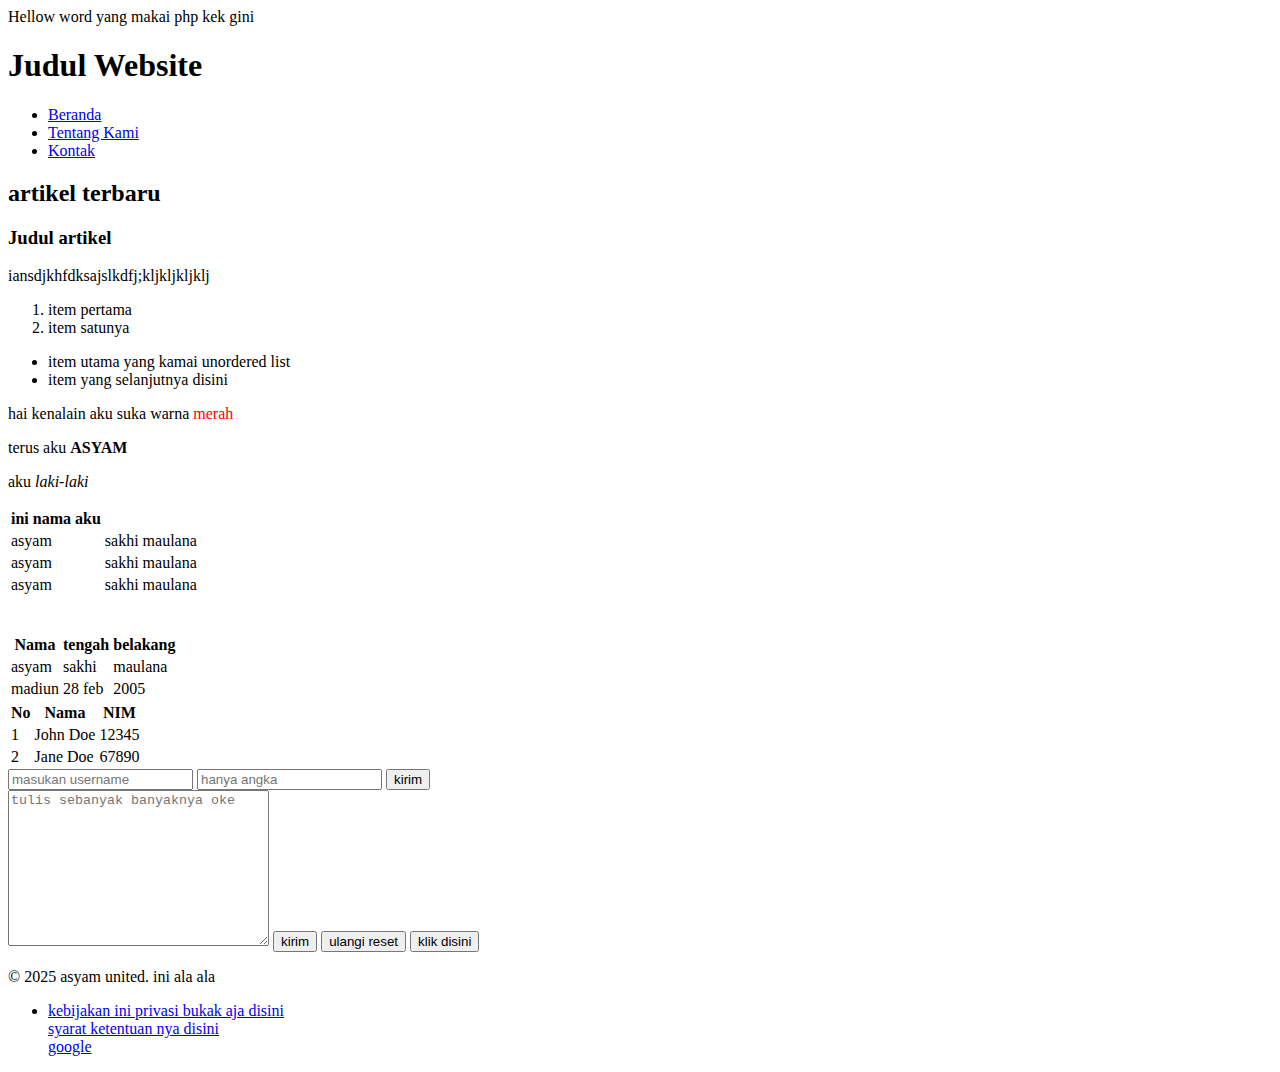
<file: php/index.html>
<!DOCTYPE html>
<html lang="en">
<head>
    <meta charset="UTF-8">
    <meta name="viewport" content="width=device-width, initial-scale=1.0">
    <title>asyam coba coba</title>
    
</head>
<body>
    <h?php
    <h1>Hellow word yang makai php kek gini </h1>
    <header>
        <h1>Judul Website</h1>
        <nav>
            <ul>
                <li><a href="#">Beranda</a></li>
                <li><a href="#">Tentang Kami</a></li>
                <li><a href="#">Kontak</a></li>
            </ul>
        </nav>
    </header>
    <main>
        <h2>artikel terbaru</h2>
        <div>
            <h3>Judul artikel</h3>
            <p>iansdjkhfdksajslkdfj;kljkljkljklj</p>
        </div>
    </main>

    <ol><!--ini yang ordered list-->
        <li>item pertama</li>
        <li>item satunya</li>
    </ol>
    
    <ul><!--ini yang unordered-->
        <li>item utama yang kamai unordered list</li>
        <li>item yang selanjutnya disini</li>
    </ul>

    <!--terus teks span-->
    <p>hai kenalain aku suka warna <span style="color: red;">merah</span></p>
    <!--terus makai strong-->
    <p>terus aku <strong>ASYAM</strong></p>
    <!--terus lagi ini penekanan atau cetak miring -->
    <p>aku <em>laki-laki</em></p>

    <!--terus table-->
    <table><th>ini nama aku</th>
        <tr>
            <td>asyam</td>
            <td>sakhi</td>
            <td>maulana</td>
        </tr>
        <tr>
            <td>asyam</td>
            <td>sakhi</td>
            <td>maulana</td>
        </tr>
                <tr>
                    <td>asyam</td>
                    <td>sakhi</td>
                    <td>maulana</td>
                </tr>
    </table>
    <br>
    <table>
        <thead>
            <tbody
                <tr>
                    <th>Nama</th>
                    <th>tengah</th>
                    <th>belakang</th>
                </tr>
            
                <tr>
                    <td>asyam</td>
                    <td>sakhi</td>
                    <td>maulana</td>
                </tr>
                
                <tr>
                    <td>madiun</td>
                    <td>28 feb</td>
                    <td>2005</td>
                </tr>
            </tbody>
        <thead
    </table>
    <br>

    <table>
        <thead>
            <tr>
                <th>No</th>
                <th>Nama</th>
                <th>NIM</th>
            </tr>
        </thead>
        <tbody>
            <tr>
                <td>1</td>
                <td>John Doe</td>
                <td>12345</td>
            </tr>
            <tr>
                <td>2</td>
                <td>Jane Doe</td>
                <td>67890</td>
            </tr>
        </tbody>
    </table>
    <form action="product.php" method="post">
        <input type="text" name="username" placeholder="masukan username">
        <input type="password" name="password" placeholder="hanya angka">
        <input type="submit" value="kirim">
    </form>
    <textarea name="ketik pesan anda ..." rows="10" cols="30" placeholder="tulis sebanyak banyaknya oke"></textarea>
    <button type="submit">kirim</button>
    <button type="reset">ulangi reset</button>
    <button type="button">klik disini</button>
</body>
<footer>
    <p>&copy; 2025 asyam united. ini ala ala</p>
    <nav>
        <ul>
            <li>
                <a href="#">kebijakan ini privasi bukak aja disini</a>
                <br>
                <a href="#">syarat ketentuan nya disini</b>
                <br>
                <a href="https://www.google.com/">google</a>
            </li>
        </ul>
    </nav>
</footer>
</html>
</file>
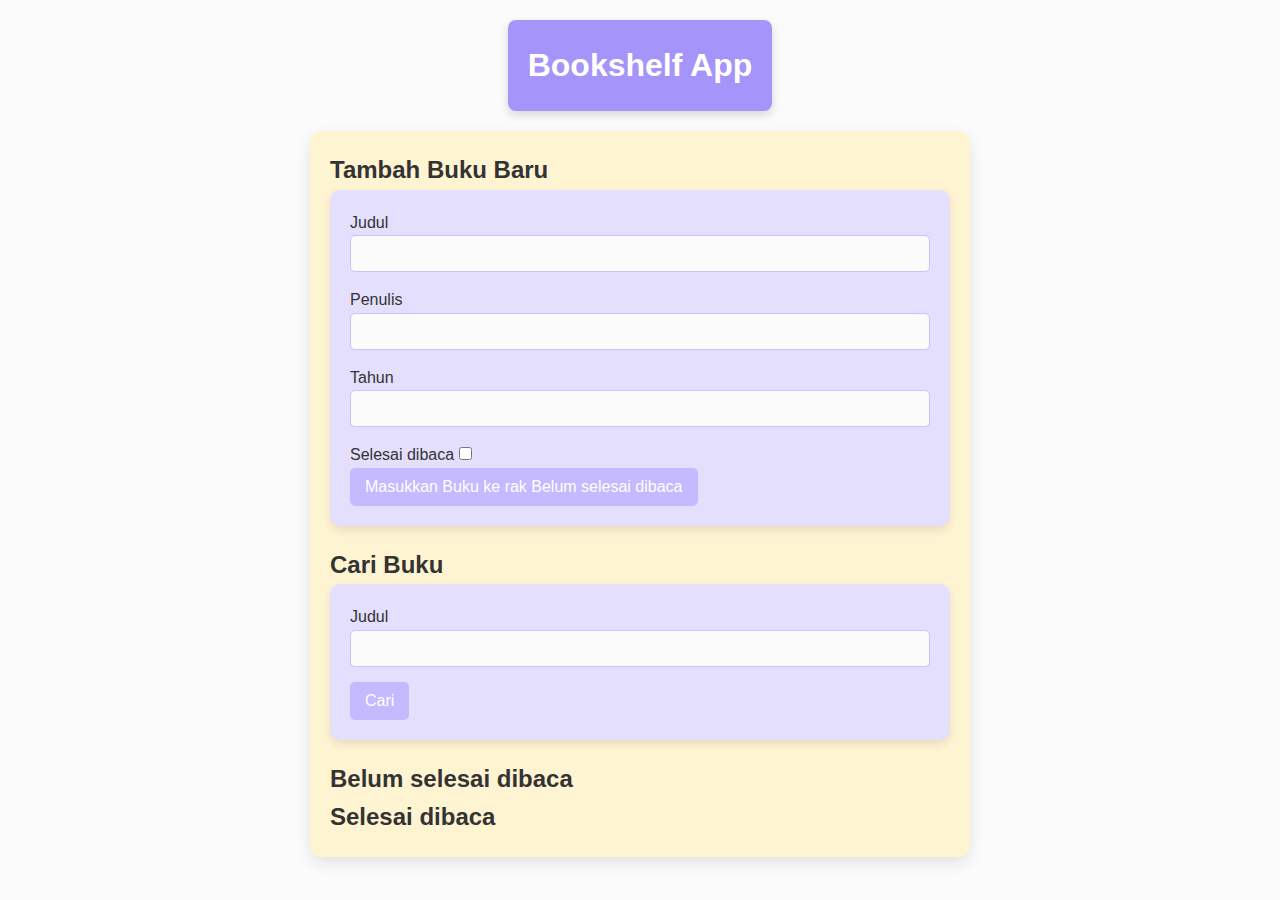
<file: Belajar Membuat Front-End Web untuk Pemula/bookselfpart1/index.html>
<!DOCTYPE html>
<html lang="en">

<head>
    <meta http-equiv="Content-Type" content="text/html;charset=UTF-8" />
    <meta name="viewport" content="width=device-width, initial-scale=1.0" />
    <title>Bookshelf App</title>

    <!-- Impor CSS -->
    <link rel="stylesheet" href="style.css" />

    <!-- Impor script -->
    <script defer src="script.js"></script>
</head>

<body>
    <header>
        <h1>Bookshelf App</h1>
    </header>

    <main>
        <section>
            <h2>Tambah Buku Baru</h2>
            <form id="bookForm" data-testid="bookForm">
                <div>
                    <label for="bookFormTitle">Judul</label>
                    <input id="bookFormTitle" type="text" required data-testid="bookFormTitleInput" />
                </div>
                <div>
                    <label for="bookFormAuthor">Penulis</label>
                    <input id="bookFormAuthor" type="text" required data-testid="bookFormAuthorInput" />
                </div>
                <div>
                    <label for="bookFormYear">Tahun</label>
                    <input id="bookFormYear" type="number" required data-testid="bookFormYearInput" />
                </div>
                <div>
                    <label for="bookFormIsComplete">Selesai dibaca</label>
                    <input id="bookFormIsComplete" type="checkbox" data-testid="bookFormIsCompleteCheckbox" />
                </div>
                <button id="bookFormSubmit" type="submit" data-testid="bookFormSubmitButton">
                    Masukkan Buku ke rak <span>Belum selesai dibaca</span>
                </button>
            </form>
        </section>

        <section>
            <h2>Cari Buku</h2>
            <form id="searchBook" data-testid="searchBookForm">
                <label for="searchBookTitle">Judul</label>
                <input id="searchBookTitle" type="text" data-testid="searchBookFormTitleInput" />
                <button id="searchSubmit" type="submit" data-testid="searchBookFormSubmitButton">
                    Cari
                </button>
            </form>
        </section>

        <section>
            <h2>Belum selesai dibaca</h2>
            <div id="incompleteBookList" data-testid="incompleteBookList"></div>
        </section>

        <section>
            <h2>Selesai dibaca</h2>
            <div id="completeBookList" data-testid="completeBookList"></div>
        </section>
    </main>
</body>

</html>
</file>
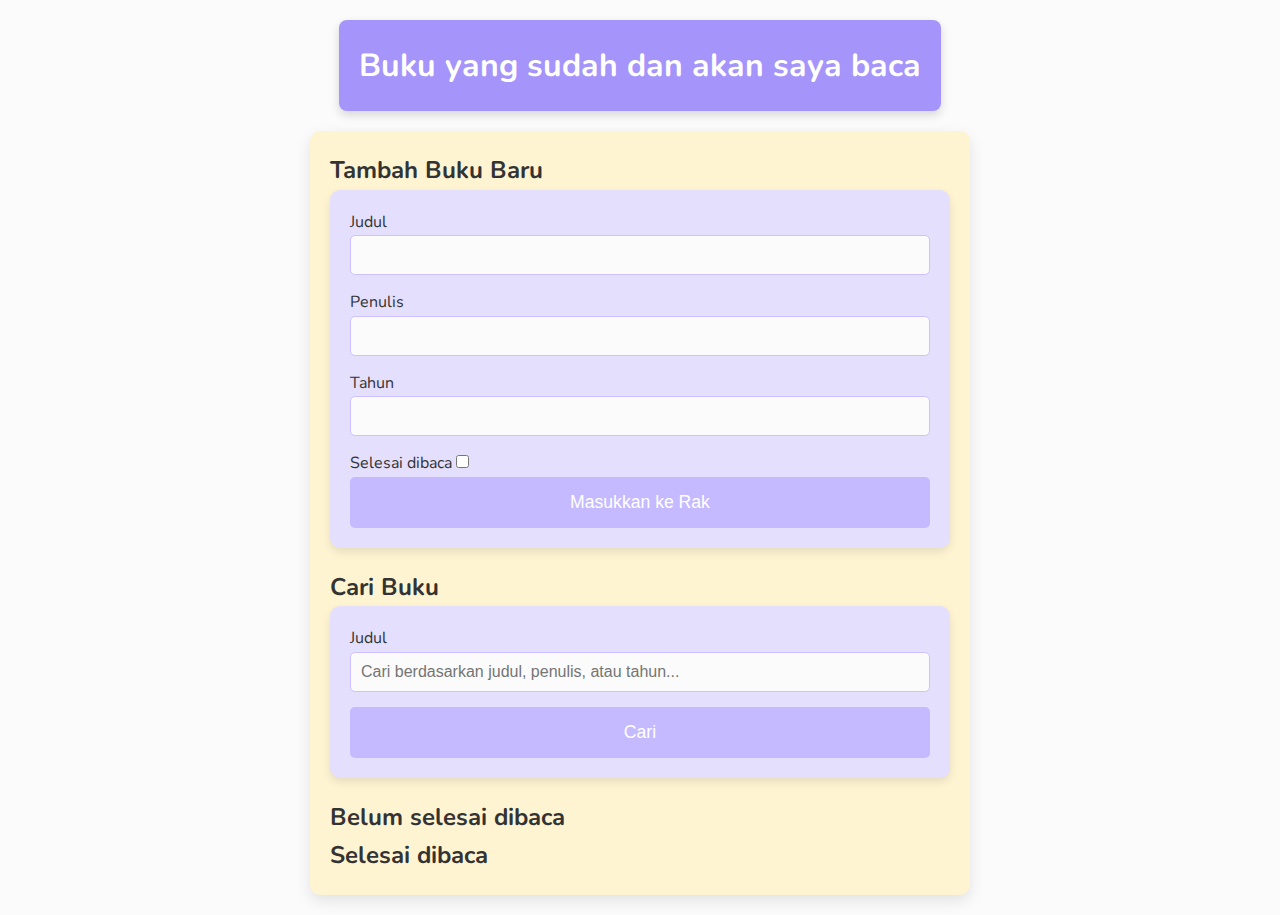
<file: Belajar Membuat Front-End Web untuk Pemula/final bookself dicoding front end/index.html>
<!DOCTYPE html>
<html lang="en">

<head>
    <link href="https://fonts.googleapis.com/css2?family=Nunito:wght@400;600;700&display=swap" rel="stylesheet">

    <meta http-equiv="Content-Type" content="text/html;charset=UTF-8" />
    <meta name="viewport" content="width=device-width, initial-scale=1.0" />
    <title>Bookshelf App</title>

    <!-- Impor CSS -->
    <link rel="stylesheet" href="style.css" />

    <!-- Impor script -->
    <script defer src="script.js"></script>
</head>

<body>
    <header>
        <h1>Buku yang sudah dan akan saya baca</h1>
    </header>

    <main>
        <section>
            <h2>Tambah Buku Baru</h2>
            <form id="bookForm" data-testid="bookForm">
                <div>
                    <label for="bookFormTitle">Judul</label>
                    <input id="bookFormTitle" type="text" required data-testid="bookFormTitleInput"/>
                </div>
                <div>
                    <label for="bookFormAuthor">Penulis</label>
                    <input id="bookFormAuthor" type="text" required data-testid="bookFormAuthorInput"/>
                </div>
                <div>
                    <label for="bookFormYear">Tahun</label>
                    <input id="bookFormYear" type="number" required data-testid="bookFormYearInput" />
                </div>
                <div>
                    <label for="bookFormIsComplete">Selesai dibaca</label>
                    <input id="bookFormIsComplete" type="checkbox" data-testid="bookFormIsCompleteCheckbox" />
                </div>
                <button id="bookFormSubmit" type="submit" data-testid="bookFormSubmitButton" class="btn-full" >
                    Masukkan ke Rak
                </button>
            </form>
        </section>

        <section>
            <h2>Cari Buku</h2>
            <form id="searchBook" data-testid="searchBookForm">
                <label for="searchBookTitle">Judul</label>
                <input id="searchBookTitle" type="text" data-testid="searchBookFormTitleInput"
                    placeholder="Cari berdasarkan judul, penulis, atau tahun..." />
                <button id="searchSubmit" type="submit" data-testid="searchBookFormSubmitButton" class="btn-full">
                    Cari
                </button>
            </form>
        </section>

        <section>
            <h2>Belum selesai dibaca</h2>
            <div id="incompleteBookList" data-testid="incompleteBookList"></div>
        </section>

        <section>
            <h2>Selesai dibaca</h2>
            <div id="completeBookList" data-testid="completeBookList"></div>
        </section>
    </main>
</body>

</html>
</file>
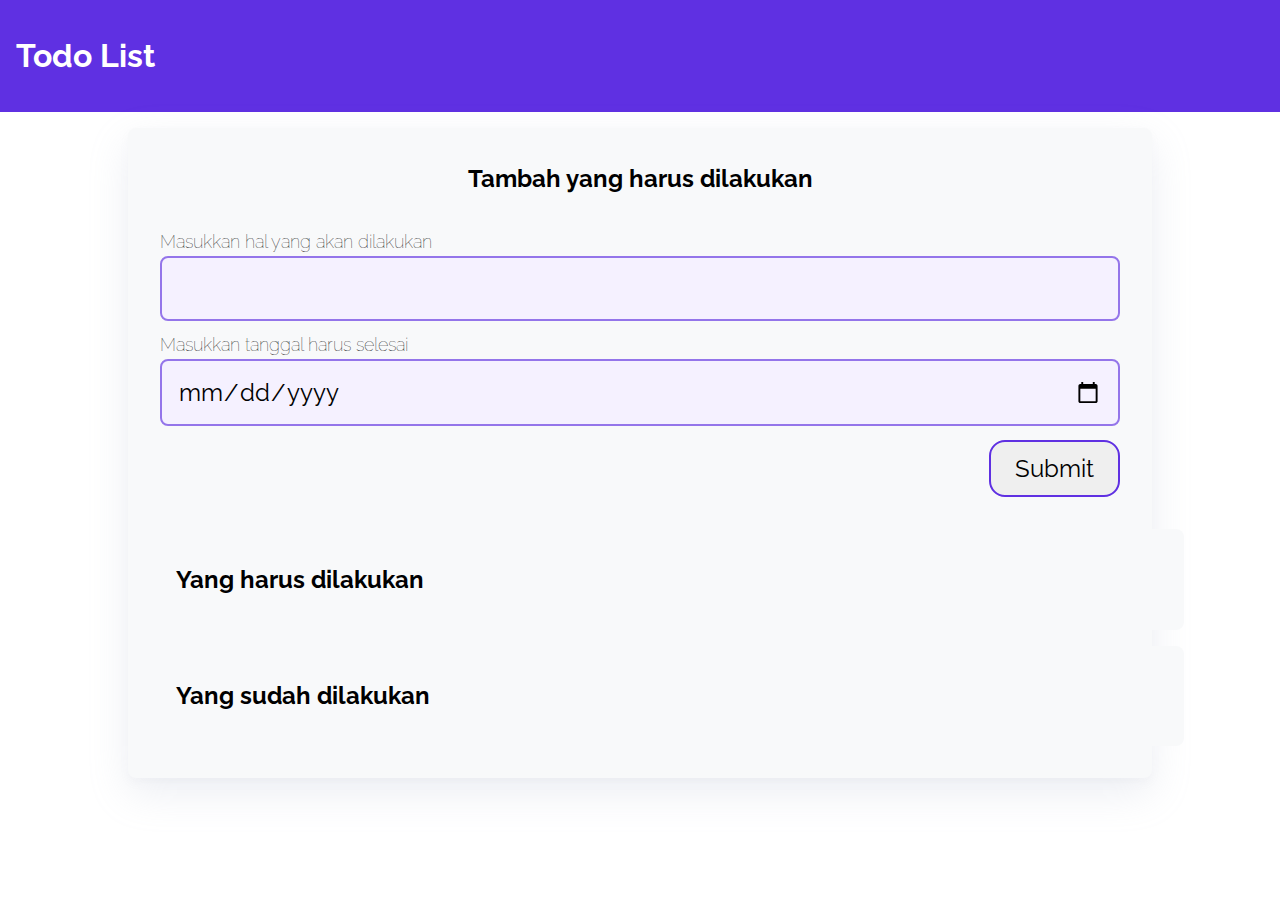
<file: Belajar Membuat Front-End Web untuk Pemula/toodolist/todoapps/index.html>
<!DOCTYPE html>
<html lang="en">
<head>
  <meta charset="UTF-8">
  <meta http-equiv="X-UA-Compatible" content="IE=edge">
  <meta name="viewport" content="width=device-width, initial-scale=1.0">
  <title>Todo Apps</title>
  <link rel="stylesheet" href="css/style.css">
</head>

<body>
<header>
  <h1>Todo List</h1>
</header>

<div class="wrapper">
  <div class="container bg-white shadow" id="add-todo">
    <h2 class="container-header text-center">Tambah yang harus dilakukan</h2>
    <form class="form" action="#" id="form">
      <div class="form-group form-title">
        <label for="title">Masukkan hal yang akan dilakukan</label>
        <input type="text" id="title" name="title" required>
      </div>

      <div class="form-group form-title">
        <label for="date">Masukkan tanggal harus selesai</label>
        <input type="date" id="date" name="date" required>
      </div>

      <input type="submit" value="Submit" name="Submit" class="btn-submit">

    </form>

    <div class="container">
      <h2 class="container-header">Yang harus dilakukan</h2>
      <div class="list-item" id="todos">
      </div>
    </div>

    <div class="container">
      <h2 class="container-header">Yang sudah dilakukan</h2>
      <div class="list-item" id="completed-todos">
      </div>
    </div>
    
  </div>
</div>
<script src="js/script.js" type="text/javascript"></script>
</body>
</html>
</file>
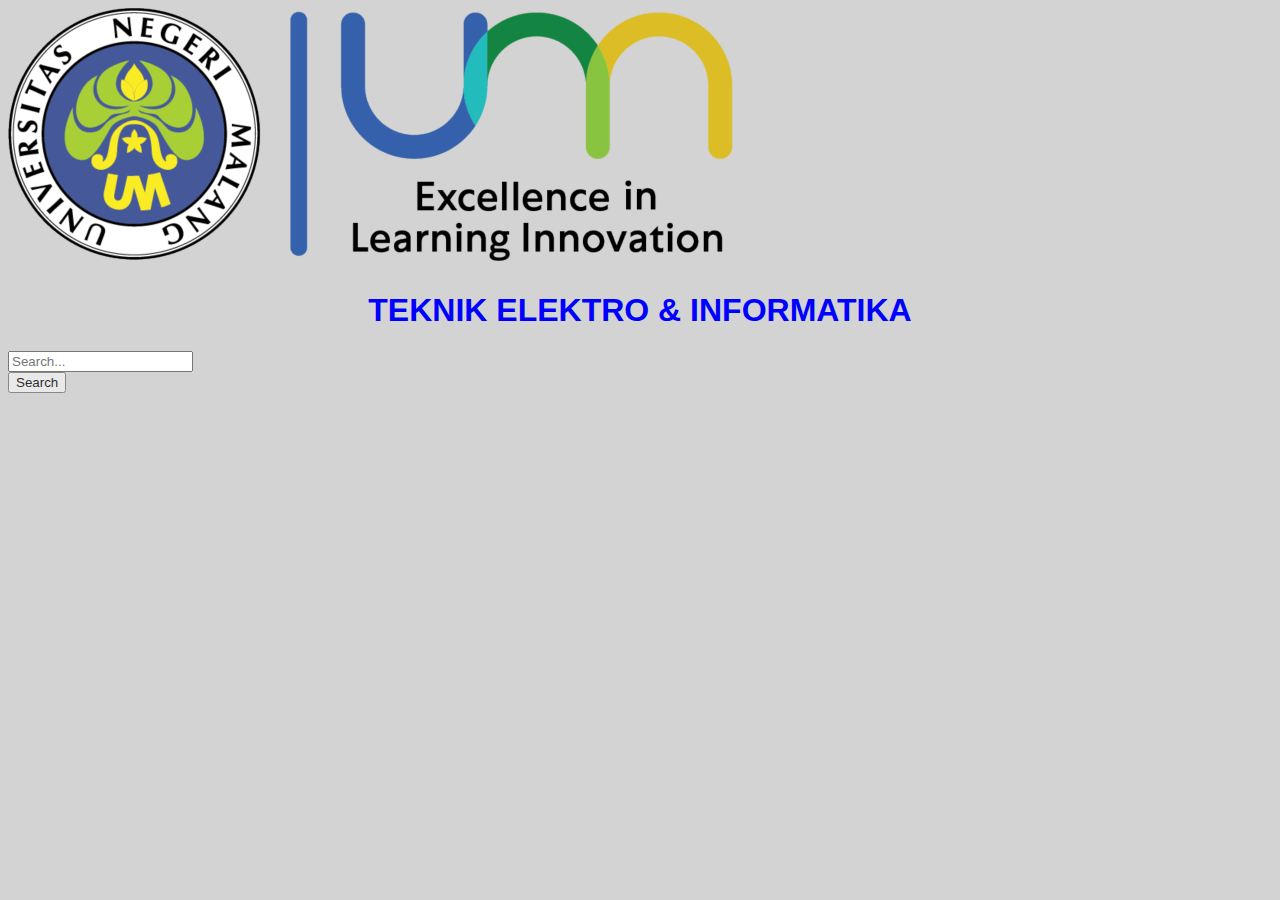
<file: php/html.html>
<!DOCTYPE html> 
<html lang="en"> 
<head> 
    <meta charset="UTF-8"> 
    <meta name="viewport" content="width=device-width, 
initial-scale=1.0"> 
    <title>Latihan HTML & CSS</title> 
    <link rel="stylesheet" href="csshtml.css">
</head> 
<body> 
    <div id="header"> 
        <div id="logo"> 
            <img 
src="logo + lambang ok.png" alt="Logo UM"> 
        </div> 
        <div class="header-title"> 
            <h1>TEKNIK ELEKTRO & INFORMATIKA</h1> 
        </div> 
        <div class="search-box"> 
            <input type="text" placeholder="Search..."> 
        </div> 
        <div class="search-button"> 
            <button>Search</button> 
        </div> 
    </div>       
</body> 
</html>
</file>
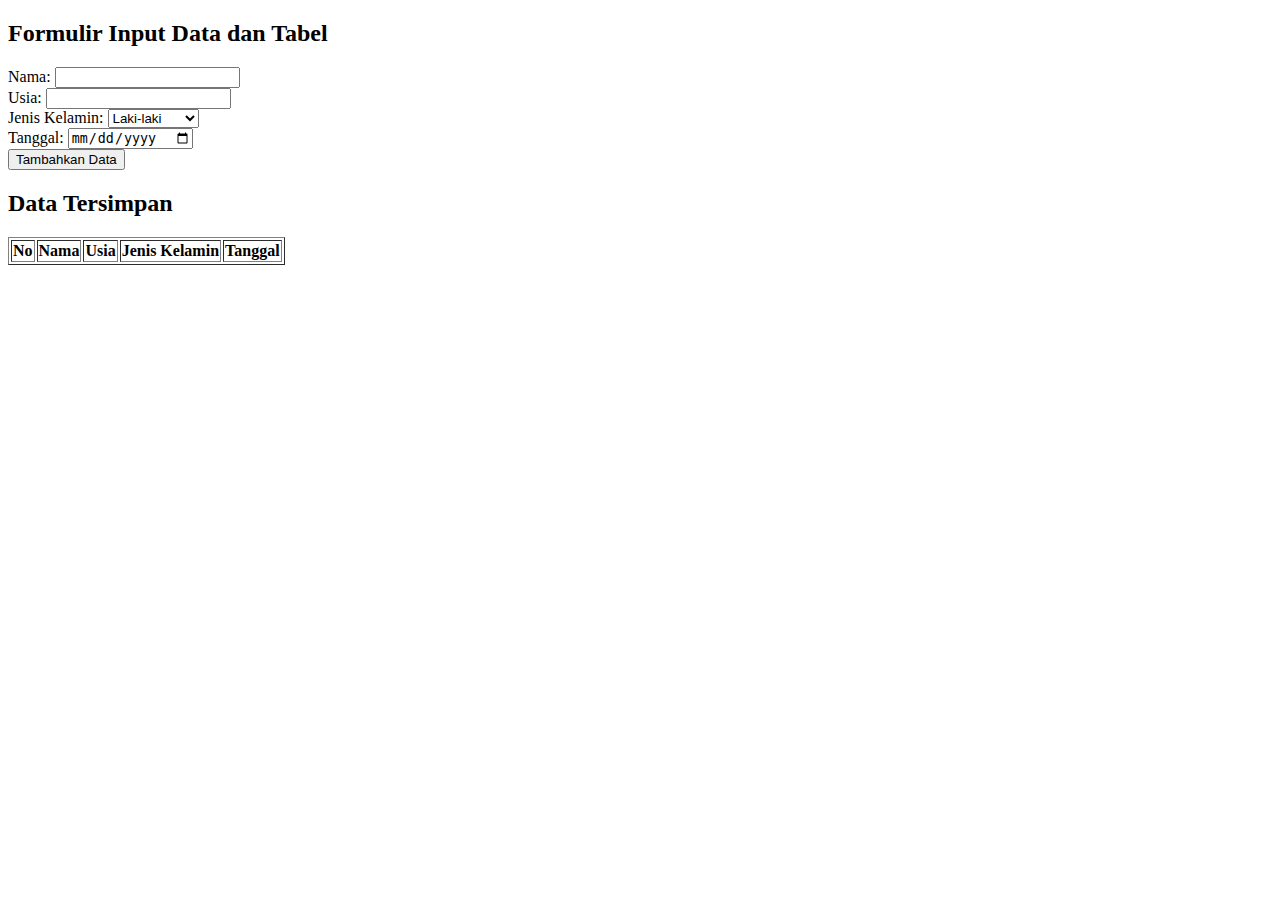
<file: php/pemweb.html>
<!DOCTYPE html>
<html lang="id">

<head>
    <meta charset="UTF-8">
    <meta name="viewport" content="width=device-width, initial-scale=1.0">
    <title>Formulir Input Data</title>
</head>

<body>
    <h2>Formulir Input Data dan Tabel</h2>
    <form action="process.php" method="post">
        Nama: <input type="text" name="nama" required><br>
        Usia: <input type="number" name="usia" required><br>
        Jenis Kelamin:
        <select name="jenis_kelamin">
            <option value="Laki-laki">Laki-laki</option>
            <option value="Perempuan">Perempuan</option>
        </select><br>
        Tanggal: <input type="date" name="tanggal" required><br>
        <button type="submit">Tambahkan Data</button>
    </form>

    <h2>Data Tersimpan</h2>
    <table border="1">
        <tr>
            <th>No</th>
            <th>Nama</th>
            <th>Usia</th>
            <th>Jenis Kelamin</th>
            <th>Tanggal</th>
        </tr>
    </table>
</body>

</html>
</file>
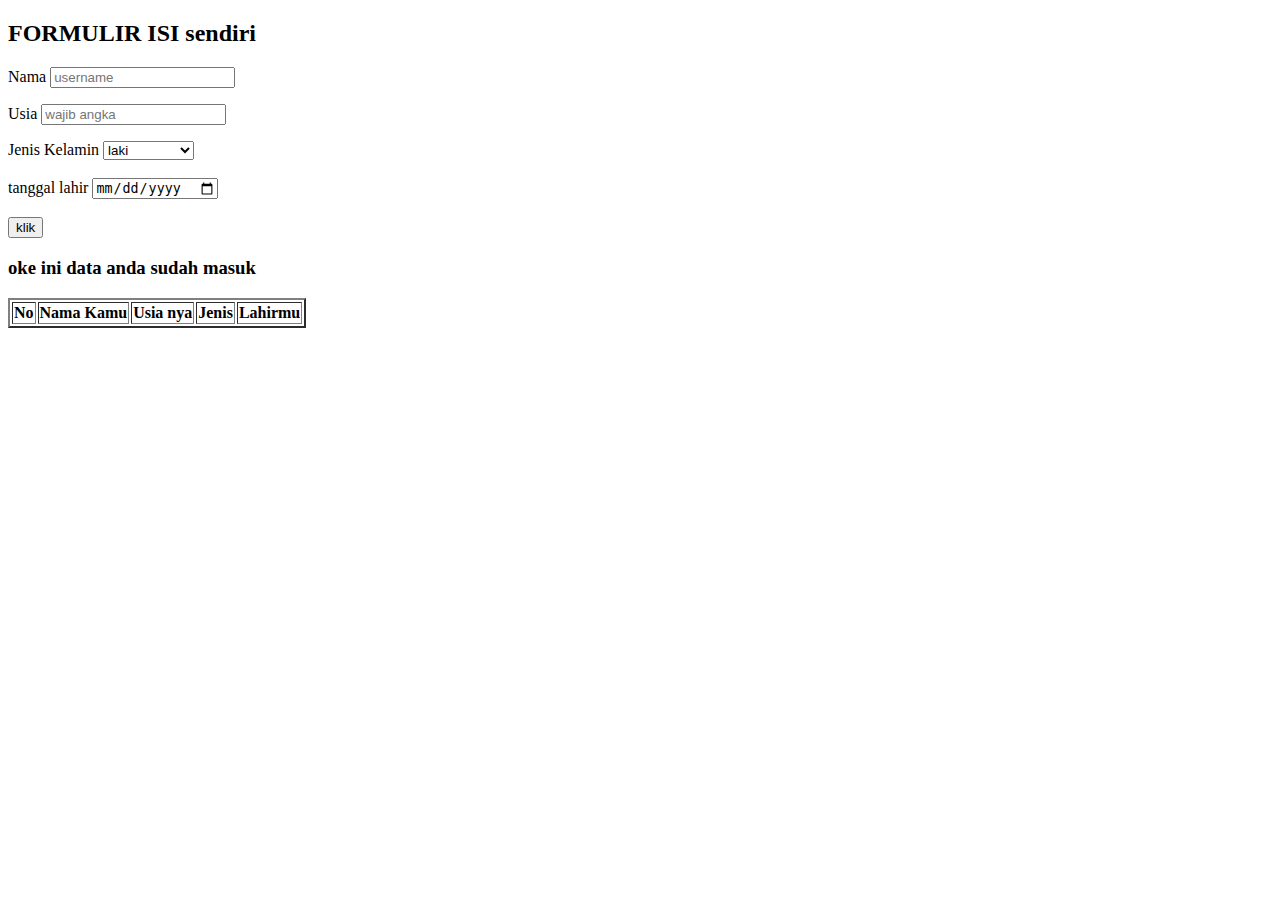
<file: php/tugaspemwebform.html>
<!DOCTYPE html>
<html lang="en">

<head>
    <meta charset="UTF-8">
    <meta name="viewport" content="width=device-width, initial-scale=1.0">
    <title>formulir diri sendiri</title>
</head>

<body>
    <div class="formulir">
        <h2>FORMULIR ISI sendiri</h2>
        <form>
            <p>Nama <input type="text" name="username" placeholder="username" required></p>
            <p>Usia <input type="number" name="umur" placeholder="wajib angka" required></p>
            Jenis Kelamin
            <select name="Jenis">
                <option value="laki">laki</option>
                <option value="Perempuan">Perempuan</option>
            </select required>
            <br>
            <br>
            tanggal lahir <input type="date" name="lahir" required>
            <br>
            <br>
            <button type="submit">klik</button>
        </form>
    </div>

    <div class="data">
        <h3>oke ini data anda sudah masuk</h3>
        <table border="2">
            <tr>
                <th>No</th>
                <th>Nama Kamu</th>
                <th>Usia nya</th>
                <th>Jenis</th>
                <th>Lahirmu</th>
            </tr>
        </table>
    </div>
</body>

</html>
</file>
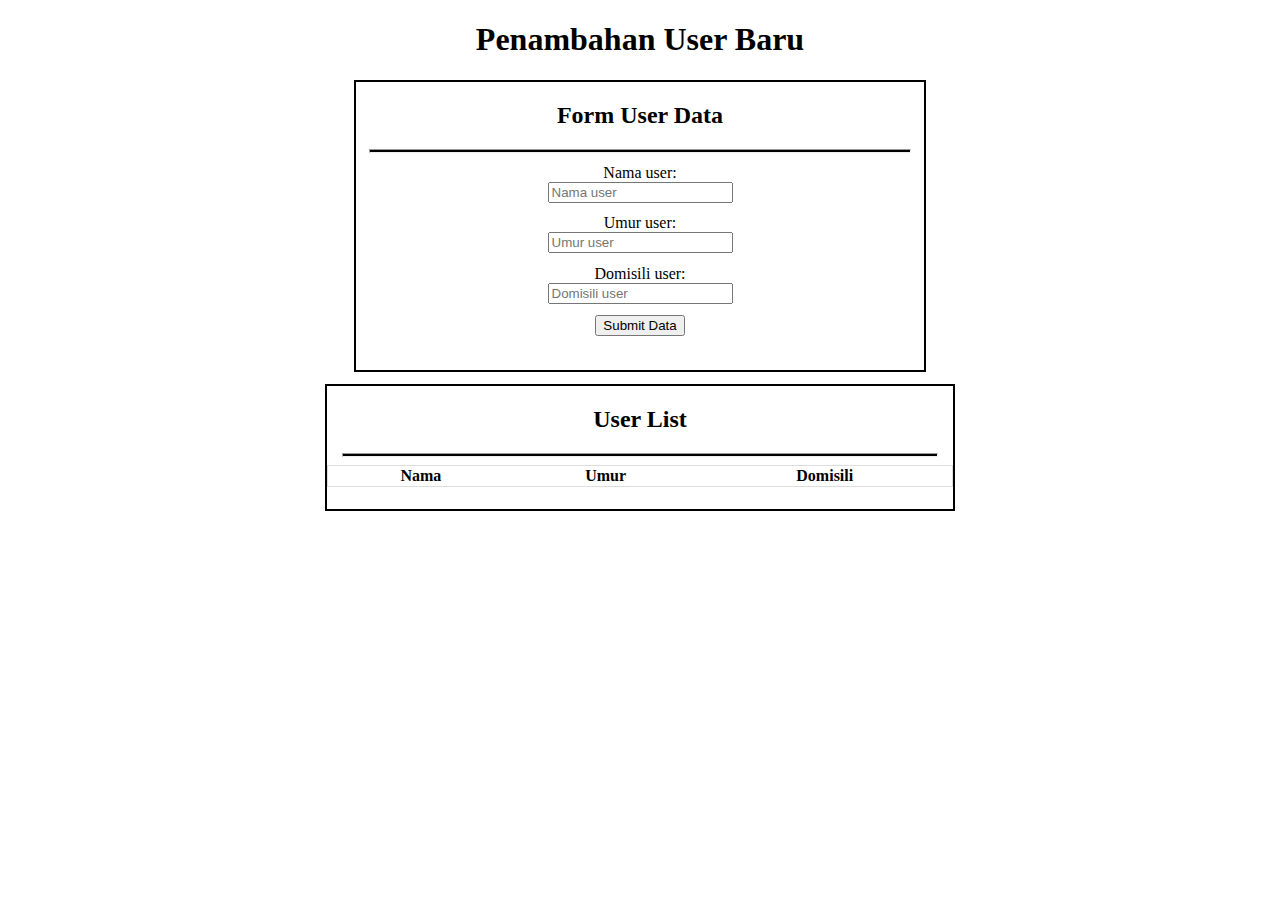
<file: Belajar Membuat Front-End Web untuk Pemula/Implementasi Web Storage - Menyimpan Data Kompleks pada Storage menggunakan objek JSON/html.html>
<!DOCTYPE html>
    <html>
    <head>
      <title>Web Storage JSON</title>
      <style>
        hr {
          height: 2px;
          color: black;
          background-color: black;
          width: 95%;
        }
        
        table {
          border-collapse: collapse;
          border-spacing: 0;
          width: 100%;
          border: 1px solid #ddd;
        }
        
        .contents {
          margin-left: 5%;
          margin-right: 5%;
        }
        
        .child-content {
          border: 2px solid black;
          padding-bottom: 2%;
          margin-bottom: 1%;
        }
        
        .form-element {
          margin: 2%;
        }
        
        #user-form {
          width: 50%;
          height: 40%;
        }
        
        #user-list {
          margin-top: 1%;
          width: 55%;
        }
        
        #instructions-list {
          margin-left: 1%;
          margin-right: 1%;
        }
      </style>
    </head>
    <body>
    <h1 align="center">Penambahan User Baru</h1>
    <div class="contents" align="center">
      
      <div class="child-content" id="user-form">
        <h2>Form User Data</h2>
        <hr>
        <form id="form-data-user">
          <div class="form-element">
            <label for="nama">Nama user:</label><br>
            <input id="nama" type="text" name="nama" placeholder="Nama user" value="" maxlength="10" required><br>
          </div>
          <div class="form-element">
            <label for="umur">Umur user:</label><br>
            <input id="umur" type="text" name="umur" placeholder="Umur user" value="" maxlength="2" required><br>
          </div>
          <div class="form-element">
            <label for="domisili">Domisili user:</label><br>
            <input id="domisili" type="text" name="domisili" placeholder="Domisili user" value="" maxlength="10"
                   required><br>
          </div>
          <div class="form-element">
            <input id="submitButton" type="submit" value="Submit Data">
          </div>
        </form>
      </div>
      
      <div class="child-content" id="user-list">
        <h2>User List</h2>
        <hr>
        <table id=user-list-table>
          <thead>
            <tr>
              <th>Nama</th>
              <th>Umur</th>
              <th>Domisili</th>
            </tr>
          </thead>
          <tbody id="user-list-detail" align="center">
          </tbody>
        </table>
      </div>
    </div>
    <script>
      const storageKey = 'STORAGE_KEY';
      const submitAction = document.getElementById('form-data-user');
    
    function checkForStorage() {
    return typeof (Storage) !== 'undefined';
    }

    function putUserList(data) {
    if (checkForStorage()) {
      let userData = [];
      if (localStorage.getItem(storageKey) !== null) {
        userData = JSON.parse(localStorage.getItem(storageKey));
      }
      userData.unshift(data);
      if (userData.length > 5) {
        userData.pop();
      }
      localStorage.setItem(storageKey, JSON.stringify(userData));
    }
  }

    function getUserList() {
        if (checkForStorage()) {
          return JSON.parse(localStorage.getItem(storageKey)) || [];
        } else {
          return [];
        }
    }

      function renderUserList() {
    const userData = getUserList();
    const userList = document.querySelector('#user-list-detail');
    userList.innerHTML = '';
    for (let user of userData) {
      let row = document.createElement('tr');
      row.innerHTML = '<td>' + user.nama + '</td>';
      row.innerHTML += '<td>' + user.umur + '</td>';
      row.innerHTML += '<td>' + user.domisili + '</td>';
      userList.appendChild(row);
    }
  } 

    submitAction.addEventListener('submit', function (event) {
    const inputNama = document.getElementById('nama').value;
    const inputUmur = document.getElementById('umur').value;
    const inputDomisili = document.getElementById('domisili').value;
    const newUserData = {
      nama: inputNama,
      umur: inputUmur,
      domisili: inputDomisili,
    }
    putUserList(newUserData);
    renderUserList();
  });

    window.addEventListener('load', function () {
    if (checkForStorage) {
      if (localStorage.getItem(storageKey) !== null) {
        renderUserList();
      }
    } else {
      alert('Browser yang Anda gunakan tidak mendukung Web Storage');
    }
  });

    </script>
    </body>
    </html>
</file>
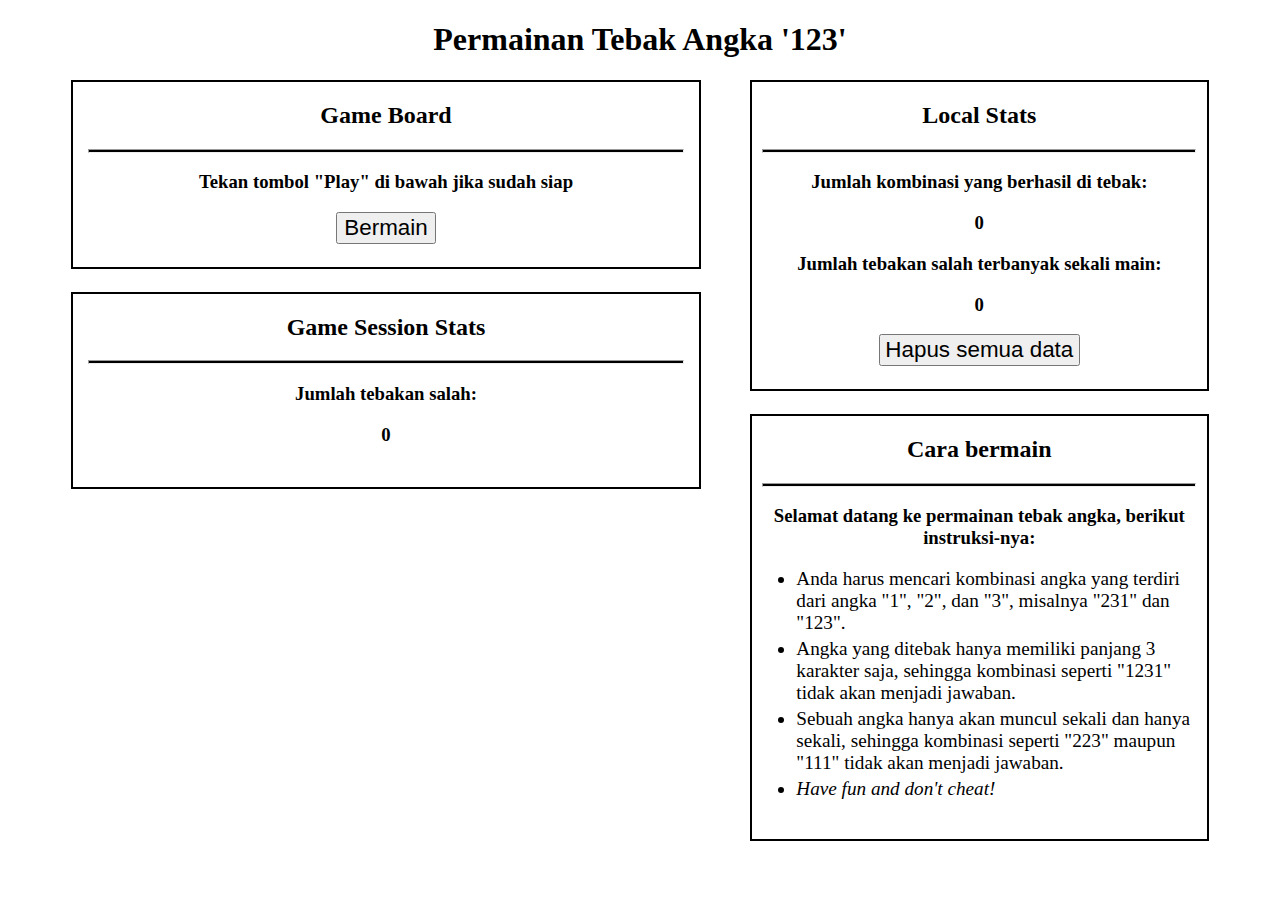
<file: Belajar Membuat Front-End Web untuk Pemula/Web Storage/html.html>
<!DOCTYPE html>
<html>
<head>
  <title>Web Storage Game</title>
  <style>
    hr {
      height: 2px;
      color: black;
      background-color: black;
      width: 95%;
    }
    
    li {
      margin-top: 1%;
      margin-bottom: 1%;
      font-size: 120%;
    }
    
    .contents {
      margin-left: 5%;
      margin-right: 5%;
    }
    
    .child-content {
      border: 2px solid black;
      padding-bottom: 2%;
      margin-bottom: 1%;
    }
    
    .button {
      padding-left: 1%;
      padding-right: 1%;
      font-size: 140%;
    }
    
    .answer-button {
      margin-left: 2%;
      margin-right: 2%;
      padding: 2%;
      font-size: 140%;
      width: 12%;
    }
    
    #total-stats {
      float: right;
      width: 40%;
      height: 50%;
    }
    
    #gameboard {
      float: left;
      width: 55%;
      height: 40%;
    }
    
    #session-stats {
      float: left;
      margin-top: 1%;
      width: 55%;
    }
    
    #instructions {
      float: right;
      margin-top: 1%;
      width: 40%;
    }
    
    #instructions-list {
      margin-left: 1%;
      margin-right: 1%;
    }
  </style>
</head>
<body>
<h1 align="center">Permainan Tebak Angka '123'</h1>
<div class="contents">
  <div class="child-content" id="total-stats" align="center">
    <h2>Local Stats</h2>
    <hr>
    <div id="all-local-stats">
      <div class="local-stat-item">
        <h3>Jumlah kombinasi yang berhasil di tebak:</h3>
        <h3 id="local-total-victory-field"></h3>
      </div>
      <div class="local-stat-item">
        <h3>Jumlah tebakan salah terbanyak sekali main:</h3>
        <h3 id="local-maximum-attempt-field"></h3>
      </div>
      <button class="button" id="destroy-data-button">Hapus semua data</button>
    </div>
  </div>
  
  <div class="child-content" id="gameboard" align="center">
    <h2>Game Board</h2>
    <hr>
    <div id="before-game-display">
      <h3>Tekan tombol "Play" di bawah jika sudah siap</h3>
      <button class="button" id="play-button">Bermain</button>
    </div>
    <div id="during-game-display" hidden>
      <h3>Silahkan menebak angka!</h3>
      <h3>Jawaban Anda:</h3>
      <h1>"<u><span id="session-user-answer-field"></span></u>"</h1>
      <button class="answer-button" id="answer-1-button">1</button>
      <button class="answer-button" id="answer-2-button">2</button>
      <button class="answer-button" id="answer-3-button">3</button>
      <h3>"<span id="session-user-wrong-answer-field"></span>" bukanlah jawabannya...</h3><br><br>
    </div>
    <div id="after-game-display" hidden>
      <h3>Selamat tebakan Anda benar!</h3>
      <h3>Jawabannya adalah: </h3>
      <h1>"<span id="session-true-answer-field"></span>"</h1>
      <h3><i></i>Refresh halaman ini untuk mencoba lagi</h3>
    </div>
  </div>
  
  <div class="child-content" id="session-stats" align="center">
    <h2>Game Session Stats</h2>
    <hr>
    <div id="all-session-stats">
      <div class="session-stat-item">
        <h3>Jumlah tebakan salah:</h3>
        <h3 id="session-user-attempts-amount-field"></h3>
      </div>
    </div>
  </div>
  
  <div class="child-content" id="instructions">
    <h2 align="center">Cara bermain</h2>
    <hr>
    <h3 align="center">Selamat datang ke permainan tebak angka, berikut instruksi-nya:</h3>
    <ul id="instructions-list" align="left">
      <li>Anda harus mencari kombinasi angka yang terdiri dari angka "1", "2", dan "3",
        misalnya "231" dan "123".
      </li>
      <li>Angka yang ditebak hanya memiliki panjang 3 karakter saja,
        sehingga kombinasi seperti "1231" tidak akan menjadi jawaban.
      </li>
      <li>Sebuah angka hanya akan muncul sekali dan hanya sekali,
        sehingga kombinasi seperti "223" maupun "111" tidak akan menjadi jawaban.
      </li>
      <li><i>Have fun and don't cheat!</i></li>
    </ul>
  </div>
</div>
<script>
  //inisialiasi variabel untuk menampung elemen dokumen
  const localTotalVictoryField = document.getElementById('local-total-victory-field');
  const localMaximumAttemptField = document.getElementById('local-maximum-attempt-field');
  const destroyDataButton = document.getElementById('destroy-data-button');
  const playButton = document.getElementById('play-button');
  const beforeGameDisplay = document.getElementById('before-game-display');
  const duringGameDisplay = document.getElementById('during-game-display');
  const afterGameDisplay = document.getElementById('after-game-display');
  const answerButton1 = document.getElementById('answer-1-button');
  const answerButton2 = document.getElementById('answer-2-button');
  const answerButton3 = document.getElementById('answer-3-button');
  const sessionUserAnswerField = document.getElementById('session-user-answer-field');
  const sessionUserWrongAnswerField = document.getElementById('session-user-wrong-answer-field');
  const sessionTrueAnswerField = document.getElementById('session-true-answer-field');
  const sessionUserAttemptsField = document.getElementById('session-user-attempts-amount-field');
  
  //inisialisasi fungsi untuk menghasilkan jawaban permainan
  function getAnswer() {
    let answer = '123'.split('');
    for (let i = 0; i < answer.length; i++) {
      let j = Math.floor(Math.random() * (i + 1));
      let tmp = answer[i];
      answer[i] = answer[j];
      answer[j] = tmp;
    }
    return answer.join('');
  }
  
  //inisialiasi key untuk session storage
  const sessionAnswerKey = 'SESSION_ANSWER';
  const sessionUserAttemptsKey = 'SESSION_USER_ATTEMPTS';
  
  //inisialisasi key untuk local storage
  const localTotalVictoryKey = 'LOCAL_TOTAL_VICTORIES_PLAYED';
  const localMaximumAttemptsKey = 'LOCAL_MAXIMUM_ATTEMPTS';
  
  window.addEventListener("load", function () {
    if (typeof (Storage) !== "undefined") {
      // inisiliasi semua item web storage yang kita akan gunakan jika belum ada
      if (sessionStorage.getItem(sessionAnswerKey) === null) {
        sessionStorage.setItem(sessionAnswerKey, '');
      }
      if (sessionStorage.getItem(sessionUserAttemptsKey) === null) {
        sessionStorage.setItem(sessionUserAttemptsKey, 0);
      }
      if (localStorage.getItem(localTotalVictoryKey) === null) {
        localStorage.setItem(localTotalVictoryKey, 0);
      }
      if (localStorage.getItem(localMaximumAttemptsKey) === null) {
        localStorage.setItem(localMaximumAttemptsKey, 0);
      }
    } else {
      alert('Browser yang Anda gunakan tidak mendukung Web Storage');
    }
    // inisialiasi semua nilai field pada dokumen yang menggunakan nilai dari web storage
    sessionUserAttemptsField.innerText = sessionStorage.getItem(sessionUserAttemptsKey);
    localTotalVictoryField.innerText = localStorage.getItem(localTotalVictoryKey);
    localMaximumAttemptField.innerText = localStorage.getItem(localMaximumAttemptsKey);
  });
  
  playButton.addEventListener('click', function () {
    sessionStorage.setItem(sessionAnswerKey, getAnswer());
    beforeGameDisplay.setAttribute('hidden', true);
    duringGameDisplay.removeAttribute('hidden');
  });
  
  answerButton1.addEventListener('click', function () {
    sessionUserAnswerField.innerText += '1';
    if (sessionUserAnswerField.innerText.length == 3) {
      checkAnswer(sessionUserAnswerField.innerText);
    }
  });
  
  answerButton2.addEventListener('click', function () {
    sessionUserAnswerField.innerText += '2';
    if (sessionUserAnswerField.innerText.length == 3) {
      checkAnswer(sessionUserAnswerField.innerText);
    }
  });
  
  answerButton3.addEventListener('click', function () {
    sessionUserAnswerField.innerText += '3';
    if (sessionUserAnswerField.innerText.length == 3) {
      checkAnswer(sessionUserAnswerField.innerText);
    }
  });
  
  function checkAnswer(userGuess) {
    const answer = sessionStorage.getItem(sessionAnswerKey);
    if (userGuess == answer) {
      duringGameDisplay.setAttribute('hidden', true);
      afterGameDisplay.removeAttribute('hidden');
      sessionTrueAnswerField.innerText = answer;
      updateScore();
    } else {
      const previousAttemptAmount = parseInt(sessionStorage.getItem(sessionUserAttemptsKey));
      sessionStorage.setItem(sessionUserAttemptsKey, previousAttemptAmount + 1);
      sessionUserAttemptsField.innerText = sessionStorage.getItem(sessionUserAttemptsKey);
      sessionUserAnswerField.innerText = '';
      sessionUserWrongAnswerField.innerText = userGuess;
    }
  }
  
  function updateScore() {
    const sessionAttemptsValue = parseInt(sessionStorage.getItem(sessionUserAttemptsKey));
    const localAttemptsValue = parseInt(localStorage.getItem(localMaximumAttemptsKey));
    if (sessionAttemptsValue > localAttemptsValue) {
      localStorage.setItem(localMaximumAttemptsKey, sessionAttemptsValue);
      localMaximumAttemptField.innerText = sessionAttemptsValue;
    }
    const previousTotalVictoryAmount = parseInt(localStorage.getItem(localTotalVictoryKey));
    localStorage.setItem(localTotalVictoryKey, previousTotalVictoryAmount + 1);
    localTotalVictoryField.innerText = localStorage.getItem(localTotalVictoryKey);
  }
  
  window.addEventListener('beforeunload', function () {
    sessionUserAnswerField.innerText = '';
    sessionUserWrongAnswerField.innerText = '';
    sessionStorage.setItem(sessionUserAttemptsKey, 0);
    sessionUserAttemptsField.innerText = sessionStorage.getItem(sessionUserAttemptsKey);
  });
  
  destroyDataButton.addEventListener('click', function () {
    sessionStorage.removeItem(sessionAnswerKey);
    sessionStorage.removeItem(sessionUserAttemptsKey);
    localStorage.removeItem(localTotalVictoryKey);
    localStorage.removeItem(localMaximumAttemptsKey);
    alert('Mohon me-refresh halaman ini kembali');
  });
</script>
</body>
</html>
</file>
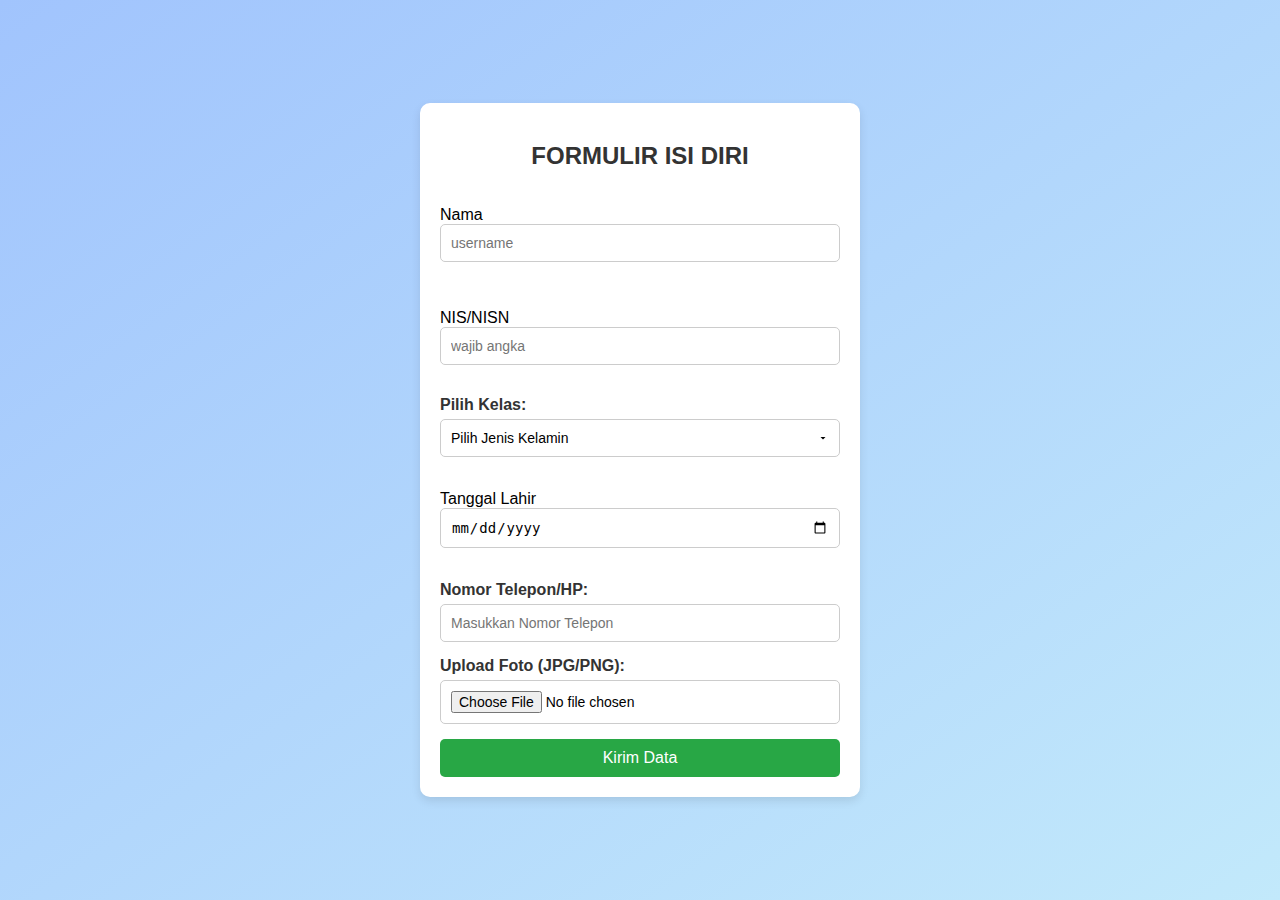
<file: php/pemweb/bikin form indah/bikinformindah.html>
<!DOCTYPE html>
<html lang="en">

<head>
    <meta charset="UTF-8">
    <meta name="viewport" content="width=device-width, initial-scale=1.0">
    <title>Formulir Diri Sendiri</title>
    <link rel="stylesheet" href="bikinformindah.css">
</head>

<body>
    <div class="formulir">
        <h2>FORMULIR ISI DIRI</h2>
        <form method="post">
            <p>Nama <input type="text" name="username" placeholder="username" required></p>
            <p>NIS/NISN <input type="text" name="umur" placeholder="wajib angka" required></p>
            <label for="jenis">Pilih Kelas:</label>
            <select id="jenis" name="jenis" required>
                <option value="" disabled selected>Pilih Jenis Kelamin</option>
                <option value="Laki-laki">Laki-laki</option>
                <option value="Perempuan">Perempuan</option>
            </select>
            <br>
            Tanggal Lahir <input type="date" name="lahir" required>
            <br>
            <label for="telepon">Nomor Telepon/HP:</label>
            <input type="text" id="telepon" name="telepon" placeholder="Masukkan Nomor Telepon" required>
            <label for="foto">Upload Foto (JPG/PNG):</label>
            <input type="file" id="foto" name="foto" accept="image/jpeg, image/png" required>
            
            <input type="submit" name="klik" value="Kirim Data">
        </form>
    </div>


</body>

</html>
</file>
<file: Belajar Membuat Front-End Web untuk Pemula/toodolist/todoapps/css/style.css>
@import url('https://fonts.googleapis.com/css2?family=Raleway&display=swap');

* {
    box-sizing: border-box;
}

html, body {
    font-family: Raleway, sans-serif;
    margin: 0;
    padding: 0;
    box-sizing: border-box;
}

header {
    background: #5F30E2;
    padding: 16px;
    color: white;
}

.wrapper {
    display: flex;
    flex-direction: column;
    align-items: center;
}

.wrapper .container {
    width: 1024px;
    border-radius: 8px;
    margin: 16px;
    background: #F8F9FA;
    padding: 16px;
    flex-grow: 1;
    height: fit-content;
}


.item {
    border-radius: 16px;
    margin-top: 16px;
    padding: 12px 24px 12px 24px;
    background: white;
    display: flex;
    align-items: center;
}

.item > .inner h2 {
    margin-bottom: unset;
}

.item > .inner p {
    margin-top: 5px;
}

.form {
    display: flex;
    padding: 16px;
    flex-direction: column;
    height: 300px;
    border-radius: 16px;
}

.form-group {
    display: flex;
    flex-direction: column;
}

.form-group label {
    margin-bottom: 4px;
    font-size: 18px;
    font-weight: lighter;
}

.shadow {
    box-shadow: 0 5px 10px rgba(154, 160, 185, .05), 0 15px 40px rgba(166, 173, 201, .2);
}

input[type=text], input[type=date] {
    font-family: Raleway, sans-serif;
    background: #F5F1FF;
    border: 2px solid #9475EA;
    border-radius: 8px;
    padding: 16px;
    box-sizing: border-box;
    margin-bottom: 8px;
    font-size: 24px;
}

.btn-submit {
    width: fit-content;
    font-family: Raleway, sans-serif;
    border-radius: 16px;
    padding: 12px 24px;
    border: 2px solid #5F30E2;
    color: black;
    font-size: 24px;
    margin-top: auto;
    align-self: flex-end;
    cursor: pointer;
}

.btn-submit:hover {
    background: #5F30E2;
    color: white;
}

input[type=text], input[type=date], .btn-submit:focus {
    outline: none;
}

.text-center {
    text-align: center;
}

.form-title {
    margin: auto 0;
}

.check-button {
    width: 40px;
    height: 40px;

    background: url('../assets/check-outline.svg');
    background-size: contain;
    margin-left: auto;
    cursor: pointer;
    border: none;
}

.check-button:hover {
    background: url('../assets/check-solid.svg');
    background-size: contain;
}

.trash-button {
    width: 40px;
    height: 40px;

    background: url('../assets/trash-outline.svg');
    background-size: contain;
    margin-left: 16px;
    cursor: pointer;
    border: none;
}

.trash-button:hover {
    background: url('../assets/trash-fill.svg');
    background-size: contain;
}

.undo-button {
    width: 40px;
    height: 40px;

    background: url('../assets/undo-ouline.svg');
    background-size: contain;
    margin-left: auto;
    cursor: pointer;
    border: none;
}

.undo-button:hover {
    background: url('../assets/undo-ouline.svg');
    background-size: contain;
}

.check-button:focus, .trash-button {
    outline: none;
}


@media only screen and (max-width: 1024px) {
    .wrapper {
        margin: 0;
    }

    .wrapper .container {
        width: 100%;
    }

    .list-item {
        width: 90%;
    }

    .form {
        width: 100%;
    }
}
</file>
<file: php/csshtml.css>
body {
    background-color: lightgray;
    font-family: Arial, sans-serif;
}

h1 {
    color: blue;
    text-align: center;
}

p {
    color: green;
    font-size: 18px;
    
}

.search-button{
    color: blue;
        opacity: 0.8;
}

.search-box{
    layto
}
</file>
<file: php/pemweb/bikin form indah/bikinformindah.css>
body {
    margin: 0;
    font-family: Arial, sans-serif;
    display: flex;
    justify-content: center;
    align-items: center;
    min-height: 100vh;
    background: linear-gradient(to bottom right, #a1c4fd, #c2e9fb);
    /* Gradient background */
}

.formulir {
    background: white;
    padding: 20px;
    border-radius: 10px;
    box-shadow: 0 4px 10px rgba(0, 0, 0, 0.1);
    /* Subtle shadow */
    width: 100%;
    max-width: 400px;
    /* Limit the form width */
}

.formulir h2 {
    text-align: center;
    color: #333;
    margin-bottom: 20px;
    font-size: 24px;
}

.formulir form {
    display: flex;
    flex-direction: column;
}

.formulir label {
    margin-bottom: 5px;
    color: #333;
    font-weight: bold;
}

.formulir input[type="text"],
.formulir input[type="date"],
.formulir select,
.formulir input[type="file"] {
    padding: 10px;
    margin-bottom: 15px;
    border: 1px solid #ccc;
    border-radius: 5px;
    font-size: 14px;
    width: 100%;
    box-sizing: border-box;
}

.formulir select {
    appearance: none;
    /* Remove default dropdown arrow */
    background: url('data:image/svg+xml;utf8,<svg fill="black" height="24" viewBox="0 0 24 24" width="24" xmlns="http://www.w3.org/2000/svg"><path d="M7 10l5 5 5-5z"/></svg>') no-repeat right 10px center;
    background-size: 12px;
}

.formulir input[type="submit"] {
    background-color: #28a745;
    /* Green button */
    color: white;
    padding: 10px;
    border: none;
    border-radius: 5px;
    cursor: pointer;
    font-size: 16px;
    transition: background-color 0.3s;
}
</file>
<file: Belajar Membuat Front-End Web untuk Pemula/bookselfpart1/style.css>
/* General Reset */
body,
h1,
h2,
h3,
p,
div,
form,
input,
button {
    margin: 0;
    padding: 0;
    box-sizing: border-box;
}

body {
    font-family: 'Poppins', sans-serif;
    /* Mengganti font menjadi Poppins */
    background-color: #FBFBFB;
    color: #333;
    line-height: 1.6;
    display: flex;
    flex-direction: column;
    align-items: center;
    justify-content: flex-start;
    padding: 20px;
    min-height: 100vh;
}

/* Header */
header {
    background-color: #A594F9;
    padding: 20px;
    text-align: center;
    border-radius: 8px;
    margin-bottom: 20px;
    box-shadow: 0 4px 10px rgba(0, 0, 0, 0.15);
}

header h1 {
    color: #FFFFFF;
    font-size: 2em;
}

/* Main Container */
main {
    width: 50%;
    background-color: #FFF4D2;
    padding: 20px;
    border-radius: 10px;
    box-shadow: 0 6px 15px rgba(0, 0, 0, 0.1);
    overflow-y: auto;
    max-height: 90vh;
}

/* Form Styling */
form {
    margin-bottom: 20px;
    padding: 20px;
    background-color: #E3DFFD;
    border-radius: 10px;
    box-shadow: 0 4px 8px rgba(0, 0, 0, 0.1);
    transition: all 0.3s ease;
}

form:hover {
    background-color: #E5D1FA;
    box-shadow: 0 8px 12px rgba(0, 0, 0, 0.2);
}

/* Input Styling */
input[type="text"],
input[type="number"] {
    width: 100%;
    padding: 10px;
    border: 1px solid #CDC1FF;
    border-radius: 5px;
    background-color: #FBFBFB;
    margin-bottom: 15px;
    transition: all 0.3s ease;
}

input[type="text"]:hover,
input[type="number"]:hover {
    border-color: #C4D9FF;
    background-color: #FFFFFF;
}

input[type="checkbox"] {
    margin-right: 10px;
}

/* Button Styling */
button {
    background-color: #C5BAFF;
    color: #FFFFFF;
    padding: 10px 15px;
    border: none;
    border-radius: 5px;
    cursor: pointer;
    font-size: 1em;
    transition: all 0.3s ease, transform 0.3s ease;
}

button:hover {
    background-color: #A594F9;
    box-shadow: 0 4px 15px rgba(0, 0, 0, 0.2);
    transform: scale(1.1) rotate(-3deg);
    /* Hover dengan efek 3D */
}

/* Book Items */
#incompleteBookList,
#completeBookList {
    display: flex;
    flex-wrap: wrap;
    gap: 15px;
}

[data-testid="bookItem"] {
    background-color: #F5EFFF;
    padding: 15px;
    border-radius: 8px;
    box-shadow: 0 4px 8px rgba(0, 0, 0, 0.1);
    width: calc(50% - 10px);
    transition: transform 0.3s, background-color 0.3s;
}

[data-testid="bookItem"]:hover {
    background-color: #E8F9FF;
    transform: translateY(-5px) scale(1.02);
    box-shadow: 0 8px 12px rgba(0, 0, 0, 0.2);
}

/* Jarak Antar Tombol */
button[data-testid] {
    margin-right: 10px;
    /* Menambahkan jarak antar tombol */
}

button[data-testid]:hover {
    background-color: #C5BAFF;
    color: #FFFFFF;
    border: 1px solid #C4D9FF;
    transform: translateY(-2px) scale(1.05);
    /* Hover 3D untuk tombol */
}
</file>
<file: Belajar Membuat Front-End Web untuk Pemula/final bookself dicoding front end/style.css>
/* General Reset */
body,h1,h2,h3,p,div,form,input,button {
    margin: 0;
    padding: 0;
    box-sizing: border-box;
}

h1,h2 {
    font-weight: 700;
    /* Lebih tebal untuk heading */
}

p,label,input,button {
    font-weight: 400;
    /* Berat standar untuk teks biasa */
}

h1 {
    font-size: 2em;
    /* Heading utama lebih besar */
}

h2 {
    font-size: 1.5em;
    /* Sub-heading proporsional */
}

p,label,input,button {
    font-size: 1em;
    /* Teks standar */
}

button {
    font-size: 1.1em;
    /* Tombol sedikit lebih besar */
}

/* Font-Family untuk Tampilan Soft */
body {
    font-family: 'Nunito', sans-serif;
    /* Menggunakan font Nunito */
    background-color: #FBFBFB;
    /* Tetap menjaga warna latar */
    color: #333;
    /* Warna teks tetap kontras */
    line-height: 1.6;
    display: flex;
    flex-direction: column;
    align-items: center;
    justify-content: flex-start;
    padding: 20px;
    min-height: 100vh;
}

/* Header */
header {
    background-color: #A594F9;
    padding: 20px;
    text-align: center;
    border-radius: 8px;
    margin-bottom: 20px;
    box-shadow: 0 4px 10px rgba(0, 0, 0, 0.15);
}

header h1 {
    color: #FFFFFF;
    font-size: 2em;
}

/* Main Container */
main {
    width: 50%;
    background-color: #FFF4D2;
    padding: 20px;
    border-radius: 10px;
    box-shadow: 0 6px 15px rgba(0, 0, 0, 0.1);
    overflow-y: auto;
    max-height: 90vh;
}

/* Form Styling */
form {
    margin-bottom: 20px;
    padding: 20px;
    background-color: #E3DFFD;
    border-radius: 10px;
    box-shadow: 0 4px 8px rgba(0, 0, 0, 0.1);
    transition: all 0.3s ease;
}

form:hover {
    background-color: #E5D1FA;
    box-shadow: 0 8px 12px rgba(0, 0, 0, 0.2);
}

/* Input Styling */
input[type="text"],
input[type="number"] {
    width: 100%;
    padding: 10px;
    border: 1px solid #CDC1FF;
    border-radius: 5px;
    background-color: #FBFBFB;
    margin-bottom: 15px;
    transition: all 0.3s ease;
}

input[type="text"]:hover,
input[type="number"]:hover {
    border-color: #C4D9FF;
    background-color: #FFFFFF;
}

input[type="checkbox"] {
    margin-right: 10px;
}

/* Tombol Lebar Penuh Khusus */
.btn-full {
    display: block;
    /* Mengubah tombol menjadi elemen blok */
    width: 100%;
    /* Lebar penuh sesuai container */
    padding: 15px;
    /* Padding yang lebih besar untuk kenyamanan */
    font-size: 1.1em;
    /* Ukuran font sedikit lebih besar */
    background-color: #C5BAFF;
    /* Warna tombol */
    color: #FFFFFF;
    border: none;
    border-radius: 5px;
    cursor: pointer;
    transition: all 0.3s ease, transform 0.3s ease;
}

.btn-full:hover {
    background-color: #A594F9;
    /* Warna saat hover */
    transform: translateY(-3px);
    /* Efek hover dengan pergerakan lembut */
    box-shadow: 0 6px 10px rgba(0, 0, 0, 0.2);
    /* Bayangan saat hover */
}

/* Button Styling */
button {
    background-color: #C5BAFF;
    color: #FFFFFF;
    padding: 10px 15px;
    border: none;
    border-radius: 5px;
    cursor: pointer;
    font-size: 1em;
    transition: all 0.3s ease, transform 0.3s ease;
}

button:hover {
    background-color: #A594F9;
    box-shadow: 0 4px 15px rgba(0, 0, 0, 0.2);
    transform: scale(1.1) rotate(-3deg);
    /* Hover dengan efek 3D */
}

/* Book Items */
#incompleteBookList,
#completeBookList {
    display: flex;
    flex-wrap: wrap;
    gap: 15px;
}

[data-testid="bookItem"] {
    background-color: #F5EFFF;
    padding: 15px;
    border-radius: 8px;
    box-shadow: 0 4px 8px rgba(0, 0, 0, 0.1);
    width: calc(50% - 10px);
    transition: transform 0.3s, background-color 0.3s;
}

[data-testid="bookItem"]:hover {
    background-color: #E8F9FF;
    transform: translateY(-5px) scale(1.02);
    box-shadow: 0 8px 12px rgba(0, 0, 0, 0.2);
}

/* Jarak Antar Tombol */
button[data-testid] {
    margin-right: 10px;
    /* Menambahkan jarak antar tombol */
}

button[data-testid]:hover {
    background-color: #C5BAFF;
    color: #FFFFFF;
    border: 1px solid #C4D9FF;
    transform: translateY(-2px) scale(1.05);
    /* Hover 3D untuk tombol */
}

/* Placeholder Styling */
.placeholder {
    background-color: #F5EFFF;
    /* Warna soft purple */
    color: #A594F9;
    /* Warna teks */
    font-size: 1em;
    padding: 20px;
    text-align: center;
    border: 2px dashed #CDC1FF;
    border-radius: 8px;
    width: calc(50% - 10px);
    min-width: 250px;
    box-shadow: 0 4px 8px rgba(0, 0, 0, 0.1);
    transition: transform 0.3s ease, background-color 0.3s ease;
}

.placeholder:hover {
    background-color: #E5D9F2;
    transform: scale(1.05);
    box-shadow: 0 6px 12px rgba(0, 0, 0, 0.2);
}



/* Media Query untuk HP (layar kecil) */
@media (max-width: 768px) {
    main {
        width: 90%;
        /* Persempit kontainer utama */
        padding: 15px;
        /* Kurangi padding */
    }

    h1 {
        font-size: 1.8em;
        /* Sesuaikan ukuran heading */
    }

    h2 {
        font-size: 1.3em;
        /* Heading subjudul lebih kecil */
    }

    button {
        font-size: 1em;
        /* Ukuran font tombol disesuaikan */
        padding: 12px;
        /* Padding tombol lebih kecil */
    }

    .book-item {
        width: calc(100% - 10px);
        /* Setiap item buku menggunakan seluruh lebar layar */
    }

    .form-group {
        flex-direction: column;
        /* Input form diatur vertikal */
    }

    input[type="text"],
    input[type="number"] {
        font-size: 1em;
        /* Ukuran font input lebih kecil */
    }

    button.btn-full {
        padding: 15px;
        /* Tombol besar tetap nyaman digunakan */
    }
}

@media (max-width: 768px) {

    /* Center Align Semua Tombol */
    button {
        display: block;
        /* Ubah tombol menjadi elemen blok */
        margin: 10px auto;
        /* Posisikan tombol di tengah dengan jarak antar tombol */
        width: 90%;
        /* Buat tombol menyesuaikan lebar layar */
        padding: 15px;
        /* Padding yang cukup untuk kenyamanan */
    }

    /* Item Buku Center Align */
    .book-item {
        margin: 10px auto;
        /* Tambahkan margin antar item buku */
        text-align: center;
        /* Konten di dalam item diatur ke tengah */
    }

    /* Placeholder (Jika Tidak Ada Buku) */
    .placeholder {
        margin: 10px auto;
        /* Atur placeholder di tengah dengan jarak yang rapi */
        text-align: center;
    }
}
</file>
